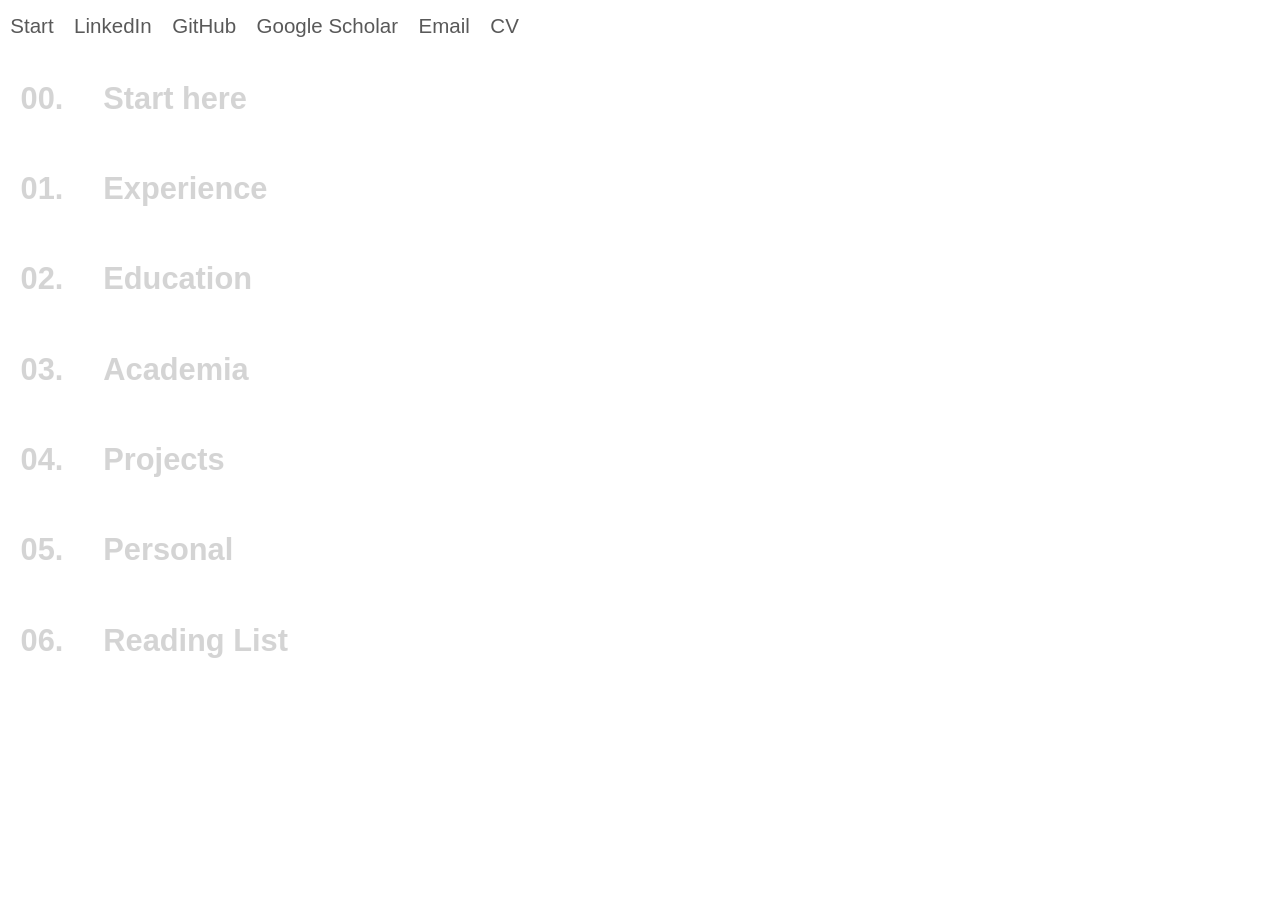
<file: index.html>
<!DOCTYPE html>
<html lang="en" class="is-signal" style="--rgb-theme: 154, 162, 0;">
<head>
    <title>Oleksandr Lytvyn</title>
    <link rel="stylesheet" href="styles/styles_v2.css">
    <meta charset="utf-8">
    <meta content="ie=edge" http-equiv="x-ua-compatible">
    <meta name="handheldfriendly" content="true">
    <meta name="viewport" content="initial-scale=1, width=device-width">
</head>

<body class="index-page">
<header class="simple__header">
  <nav>
    <ul>
      <li><a href="index.html" aria-label="Start">Start</a></li>
      <li><a href="https://www.linkedin.com/in/oleksandr-lytvyn/" aria-label="LinkedIn">LinkedIn</a></li>
      <li><a href="https://github.com/letv3" aria-label="GitHub">GitHub</a></li>
      <li><a href="https://scholar.google.com/citations?user=HiXzCqEAAAAJ&hl=en&oi=ao" aria-label="Google Scholar">Google Scholar</a></li>
      <li><a href="mailto:ol.lytvyn.v@gmail.com" aria-label="Email">Email</a></li>
      <li><a href="https://drive.google.com/file/d/1knvT3Cs17FGMiMRa4AtPcIe1e4J1JzKx/view?usp=sharing" aria-label="CV">CV</a></li>
    </ul>
  </nav>
</header>

<main>

<section class="signal" data-current="true">
  <header class="signal__header">
    <a href="pages/00.html" aria-label="Signal 00. Start here">
      <dl>
        <dt>00.</dt>
        <dd>Start here</dd>
      </dl>
    </a>
  </header>
</section>

<section class="signal">
  <header class="signal__header">
    <a href="pages/01.html" aria-label="01. Experience">
      <dl>
        <dt>01.</dt>
        <dd>Experience</dd>
      </dl>
    </a>
  </header>
</section>

<section class="signal">
  <header class="signal__header">
    <a href="pages/02.html" aria-label="02. Education">
      <dl>
        <dt>02.</dt>
        <dd>Education</dd>
      </dl>
    </a>
  </header>
</section>

<section class="signal">
  <header class="signal__header">
    <a href="pages/03.html" aria-label="03. Academia">
      <dl>
        <dt>03.</dt>
        <dd>Academia</dd>
      </dl>
    </a>
  </header>
</section>

<section class="signal">
  <header class="signal__header">
    <a href="pages/04.html" aria-label="04. Projects">
      <dl>
        <dt>04.</dt>
        <dd>Projects</dd>
      </dl>
    </a>
  </header>
</section>

<section class="signal">
  <header class="signal__header">
    <a href="pages/05.html" aria-label="05. Personal">
      <dl>
        <dt>05.</dt>
        <dd>Personal</dd>
      </dl>
    </a>
  </header>
</section>

<section class="signal">
    <header class="signal__header">
      <a href="pages/06.html" aria-label="06. Reading List">
        <dl>
          <dt>06.</dt>
          <dd>Reading List</dd>
        </dl>
      </a>
    </header>
</section>

</main>
</body>
</html>
</file>
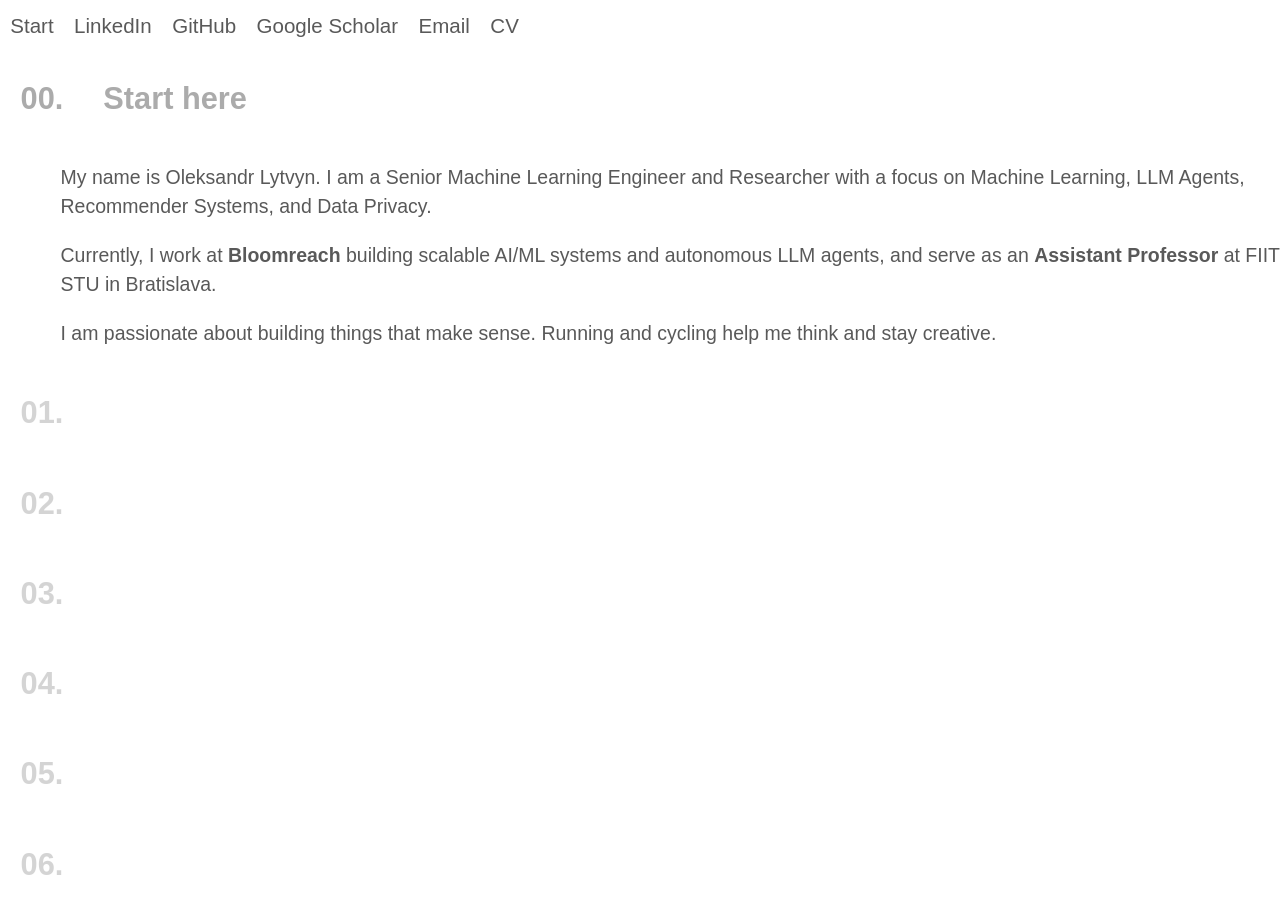
<file: pages/00.html>
<!DOCTYPE html>
<html lang="en" class="is-signal" style="--rgb-theme: 154, 162, 0;">
<head>
    <title>Oleksandr Lytvyn</title>
    <link rel="stylesheet" href="../styles/styles_v2.css">
    <meta charset="utf-8">
    <meta content="ie=edge" http-equiv="x-ua-compatible">
    <meta name="handheldfriendly" content="true">
    <meta name="viewport" content="initial-scale=1, width=device-width">
</head>

<body class="page-00">
<header class="simple__header">
    <nav>
      <ul>
        <li><a href="../index.html" aria-label="Start">Start</a></li>
        <li><a href="https://www.linkedin.com/in/oleksandr-lytvyn/" aria-label="LinkedIn">LinkedIn</a></li>
        <li><a href="https://github.com/letv3" aria-label="GitHub">GitHub</a></li>
        <li><a href="https://scholar.google.com/citations?user=HiXzCqEAAAAJ&hl=en&oi=ao" aria-label="Google Scholar">Google Scholar</a></li>
        <li><a href="mailto:ol.lytvyn.v@gmail.com" aria-label="Email">Email</a></li>
        <li><a href="https://drive.google.com/file/d/1knvT3Cs17FGMiMRa4AtPcIe1e4J1JzKx/view?usp=sharing" aria-label="CV">CV</a></li>
      </ul>
    </nav>
  </header>

<main>

<section class="signal" data-current="true">
  <header class="signal__header">
    <a href="00.html" aria-label="Signal 00. Start here">
      <dl>
        <dt>00.</dt>
        <dd>Start here</dd>
      </dl>
    </a>
  </header>
  <div class="signal__content">
    <p>
      My name is Oleksandr Lytvyn. I am a Senior Machine Learning Engineer and Researcher with a focus on Machine Learning, LLM Agents, Recommender Systems, and Data Privacy.
    </p>
    <p>
      Currently, I work at <strong>Bloomreach</strong> building scalable AI/ML systems and autonomous LLM agents, and serve as an <strong>Assistant Professor</strong> at FIIT STU in Bratislava.
    </p>
    <p>
      I am passionate about building things that make sense. Running and cycling help me think and stay creative.
    </p>
  </div>
</section>

<section class="signal">
  <header class="signal__header">
    <a href="01.html" aria-label="01. Experience">
      <dl>
        <dt>01.</dt>
        <dd>Experience</dd>
      </dl>
    </a>
  </header>
</section>

<section class="signal">
  <header class="signal__header">
    <a href="02.html" aria-label="02. Education">
      <dl>
        <dt>02.</dt>
        <dd>Education</dd>
      </dl>
    </a>
  </header>
</section>

<section class="signal">
  <header class="signal__header">
    <a href="03.html" aria-label="03. Academia">
      <dl>
        <dt>03.</dt>
        <dd>Academia</dd>
      </dl>
    </a>
  </header>
</section>

<section class="signal">
  <header class="signal__header">
    <a href="04.html" aria-label="04. Projects">
      <dl>
        <dt>04.</dt>
        <dd>Projects</dd>
      </dl>
    </a>
  </header>
</section>

<section class="signal">
  <header class="signal__header">
    <a href="05.html" aria-label="05. Personal">
      <dl>
        <dt>05.</dt>
        <dd>Personal</dd>
      </dl>
    </a>
  </header>
</section>

<section class="signal">
    <header class="signal__header">
      <a href="06.html" aria-label="06. Reading List">
        <dl>
          <dt>06.</dt>
          <dd>Reading List</dd>
        </dl>
      </a>
    </header>
</section>

</main>
</body>
</html>
</file>
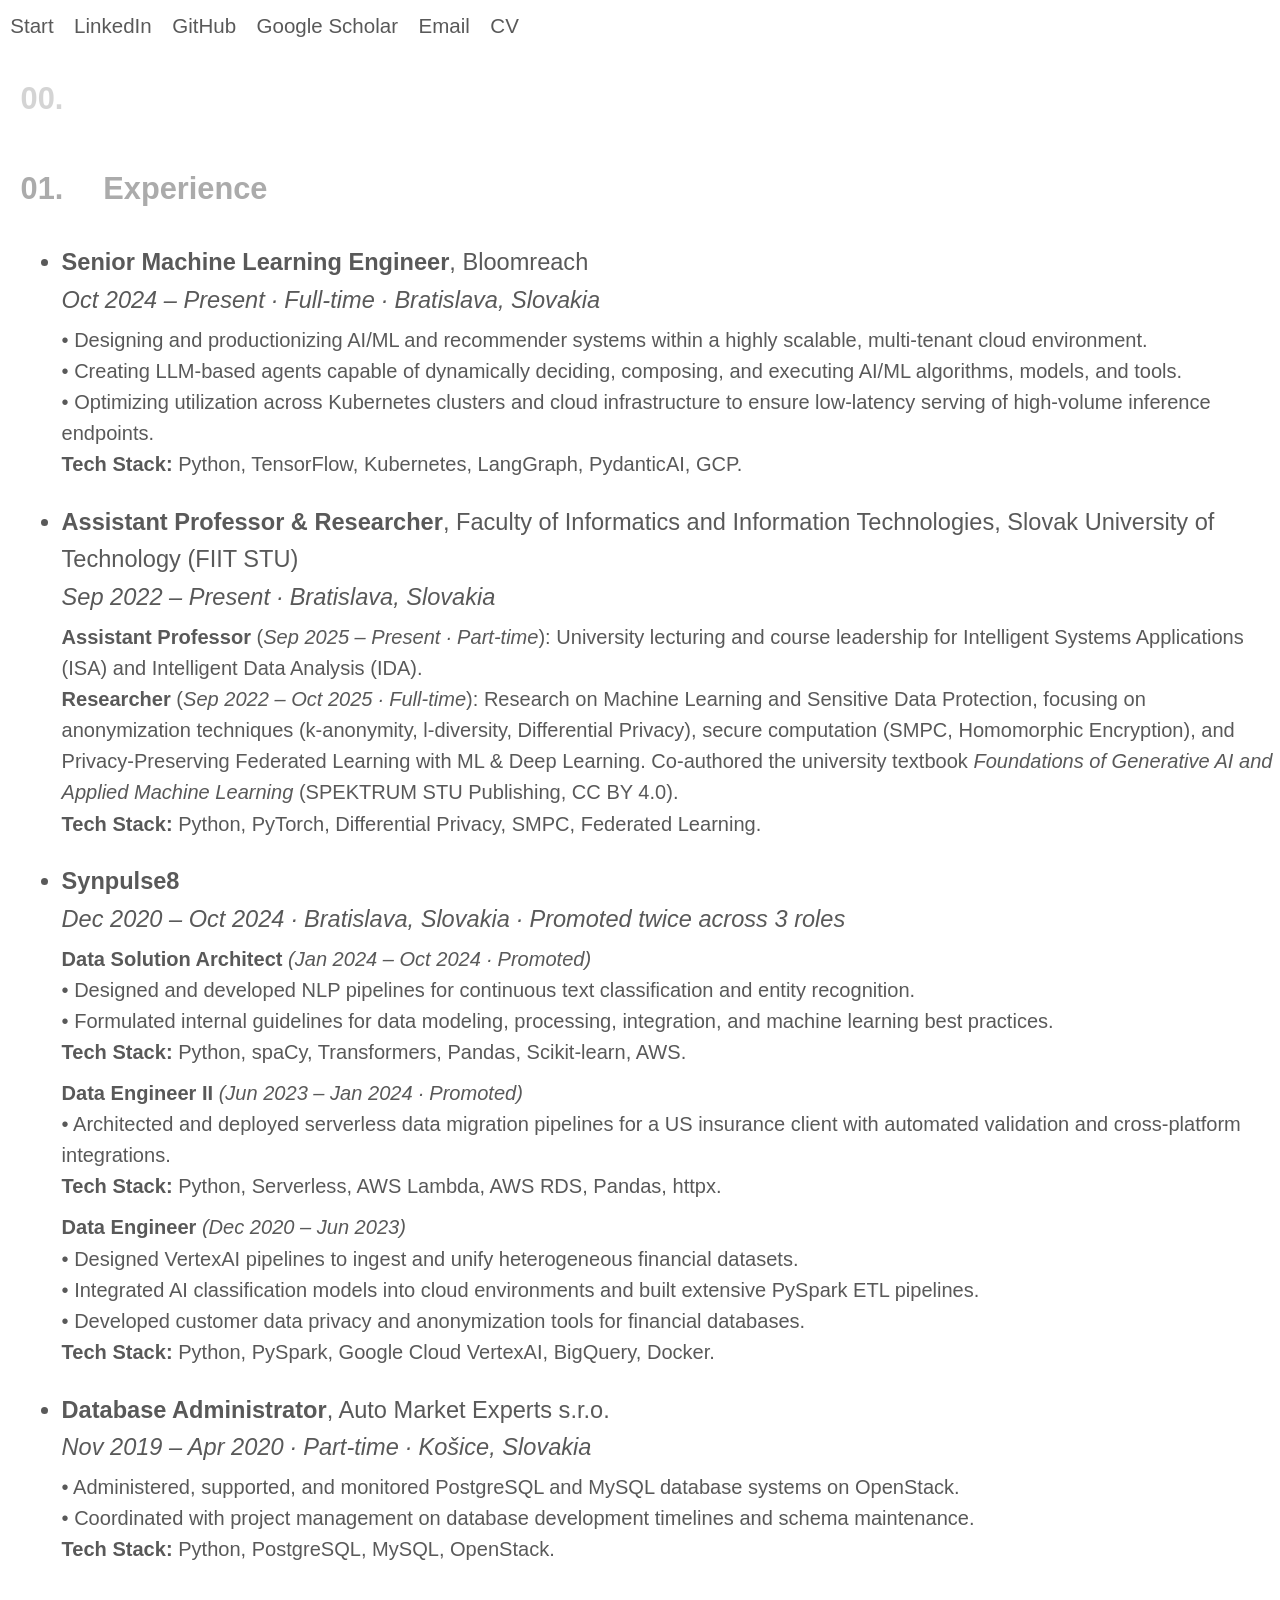
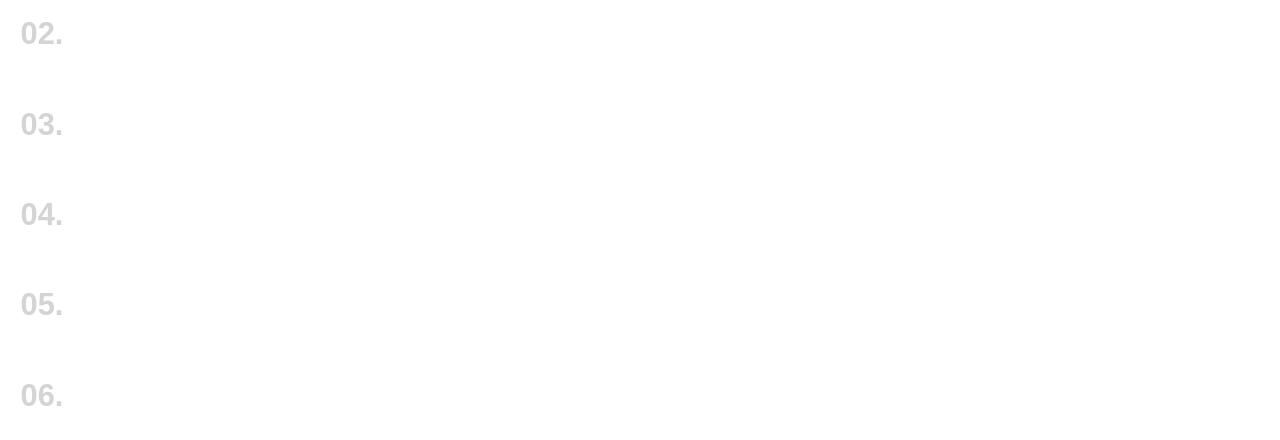
<file: pages/01.html>
<!DOCTYPE html>
<html lang="en" class="is-signal" style="--rgb-theme: 154, 162, 0;">
<head>
    <title>Oleksandr Lytvyn</title>
    <link rel="stylesheet" href="../styles/styles_v2.css">
    <meta charset="utf-8">
    <meta content="ie=edge" http-equiv="x-ua-compatible">
    <meta name="handheldfriendly" content="true">
    <meta name="viewport" content="initial-scale=1, width=device-width">
</head>

<body class="page-01">
<header class="simple__header">
    <nav>
      <ul>
        <li><a href="../index.html" aria-label="Start">Start</a></li>
        <li><a href="https://www.linkedin.com/in/oleksandr-lytvyn/" aria-label="LinkedIn">LinkedIn</a></li>
        <li><a href="https://github.com/letv3" aria-label="GitHub">GitHub</a></li>
        <li><a href="https://scholar.google.com/citations?user=HiXzCqEAAAAJ&hl=en&oi=ao" aria-label="Google Scholar">Google Scholar</a></li>
        <li><a href="mailto:ol.lytvyn.v@gmail.com" aria-label="Email">Email</a></li>
        <li><a href="https://drive.google.com/file/d/1knvT3Cs17FGMiMRa4AtPcIe1e4J1JzKx/view?usp=sharing" aria-label="CV">CV</a></li>
      </ul>
    </nav>
  </header>

<main>

<section class="signal">
  <header class="signal__header">
    <a href="00.html" aria-label="Signal 00. Start here">
      <dl>
        <dt>00.</dt>
        <dd>Start here</dd>
      </dl>
    </a>
  </header>
</section>

<section class="signal" data-current="true">
  <header class="signal__header">
    <a href="01.html" aria-label="01. Experience">
      <dl>
        <dt>01.</dt>
        <dd>Experience</dd>
      </dl>
    </a>
  </header>
  <div class="signal__content">
    <ul>
      <li>
        <strong>Senior Machine Learning Engineer</strong>, Bloomreach
        <br><em>Oct 2024 – Present · Full-time · Bratislava, Slovakia</em>
        <p>
          • Designing and productionizing AI/ML and recommender systems within a highly scalable, multi-tenant cloud environment.<br>
          • Creating LLM-based agents capable of dynamically deciding, composing, and executing AI/ML algorithms, models, and tools.<br>
          • Optimizing utilization across Kubernetes clusters and cloud infrastructure to ensure low-latency serving of high-volume inference endpoints.<br>
          <strong>Tech Stack:</strong> Python, TensorFlow, Kubernetes, LangGraph, PydanticAI, GCP.
        </p>
      </li>

      <li>
        <strong>Assistant Professor & Researcher</strong>, Faculty of Informatics and Information Technologies, Slovak University of Technology (FIIT STU)
        <br><em>Sep 2022 – Present · Bratislava, Slovakia</em>
        <p>
          <strong>Assistant Professor</strong> (<em>Sep 2025 – Present · Part-time</em>): University lecturing and course leadership for Intelligent Systems Applications (ISA) and Intelligent Data Analysis (IDA).<br>
          <strong>Researcher</strong> (<em>Sep 2022 – Oct 2025 · Full-time</em>): Research on Machine Learning and Sensitive Data Protection, focusing on anonymization techniques (k-anonymity, l-diversity, Differential Privacy), secure computation (SMPC, Homomorphic Encryption), and Privacy-Preserving Federated Learning with ML & Deep Learning. Co-authored the university textbook <em>Foundations of Generative AI and Applied Machine Learning</em> (SPEKTRUM STU Publishing, CC BY 4.0).<br>
          <strong>Tech Stack:</strong> Python, PyTorch, Differential Privacy, SMPC, Federated Learning.
        </p>
      </li>

      <li>
        <strong>Synpulse8</strong>
        <br><em>Dec 2020 – Oct 2024 · Bratislava, Slovakia · Promoted twice across 3 roles</em>
        <p>
          <strong>Data Solution Architect</strong> <em>(Jan 2024 – Oct 2024 · Promoted)</em><br>
          • Designed and developed NLP pipelines for continuous text classification and entity recognition.<br>
          • Formulated internal guidelines for data modeling, processing, integration, and machine learning best practices.<br>
          <strong>Tech Stack:</strong> Python, spaCy, Transformers, Pandas, Scikit-learn, AWS.
        </p>
        <p>
          <strong>Data Engineer II</strong> <em>(Jun 2023 – Jan 2024 · Promoted)</em><br>
          • Architected and deployed serverless data migration pipelines for a US insurance client with automated validation and cross-platform integrations.<br>
          <strong>Tech Stack:</strong> Python, Serverless, AWS Lambda, AWS RDS, Pandas, httpx.
        </p>
        <p>
          <strong>Data Engineer</strong> <em>(Dec 2020 – Jun 2023)</em><br>
          • Designed VertexAI pipelines to ingest and unify heterogeneous financial datasets.<br>
          • Integrated AI classification models into cloud environments and built extensive PySpark ETL pipelines.<br>
          • Developed customer data privacy and anonymization tools for financial databases.<br>
          <strong>Tech Stack:</strong> Python, PySpark, Google Cloud VertexAI, BigQuery, Docker.
        </p>
      </li>

      <li>
        <strong>Database Administrator</strong>, Auto Market Experts s.r.o.
        <br><em>Nov 2019 – Apr 2020 · Part-time · Košice, Slovakia</em>
        <p>
          • Administered, supported, and monitored PostgreSQL and MySQL database systems on OpenStack.<br>
          • Coordinated with project management on database development timelines and schema maintenance.<br>
          <strong>Tech Stack:</strong> Python, PostgreSQL, MySQL, OpenStack.
        </p>
      </li>
    </ul>
  </div>
</section>

<section class="signal">
  <header class="signal__header">
    <a href="02.html" aria-label="02. Education">
      <dl>
        <dt>02.</dt>
        <dd>Education</dd>
      </dl>
    </a>
  </header>
</section>

<section class="signal">
  <header class="signal__header">
    <a href="03.html" aria-label="03. Academia">
      <dl>
        <dt>03.</dt>
        <dd>Academia</dd>
      </dl>
    </a>
  </header>
</section>

<section class="signal">
  <header class="signal__header">
    <a href="04.html" aria-label="04. Projects">
      <dl>
        <dt>04.</dt>
        <dd>Projects</dd>
      </dl>
    </a>
  </header>
</section>

<section class="signal">
  <header class="signal__header">
    <a href="05.html" aria-label="05. Personal">
      <dl>
        <dt>05.</dt>
        <dd>Personal</dd>
      </dl>
    </a>
  </header>
</section>

<section class="signal">
    <header class="signal__header">
      <a href="06.html" aria-label="06. Reading List">
        <dl>
          <dt>06.</dt>
          <dd>Reading List</dd>
        </dl>
      </a>
    </header>
</section>

</main>
</body>
</html>
</file>
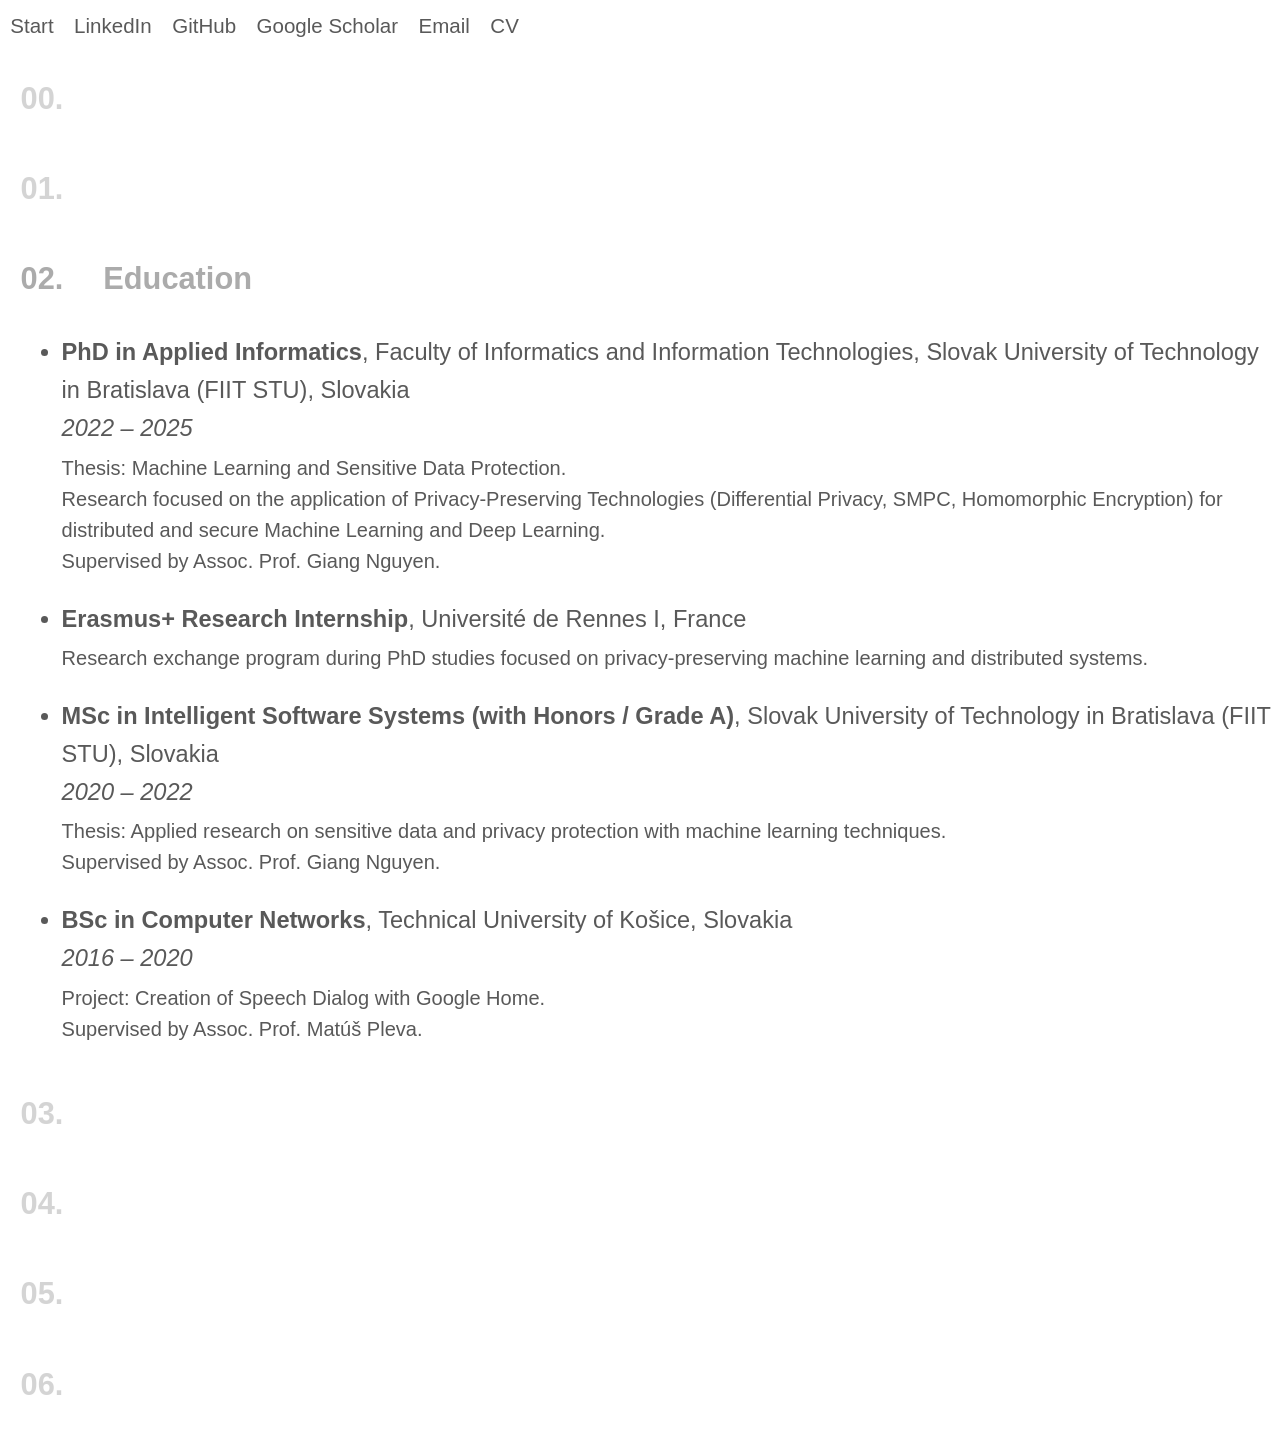
<file: pages/02.html>
<!DOCTYPE html>
<html lang="en" class="is-signal" style="--rgb-theme: 154, 162, 0;">
<head>
    <title>Oleksandr Lytvyn</title>
    <link rel="stylesheet" href="../styles/styles_v2.css">
    <meta charset="utf-8">
    <meta content="ie=edge" http-equiv="x-ua-compatible">
    <meta name="handheldfriendly" content="true">
    <meta name="viewport" content="initial-scale=1, width=device-width">
</head>

<body class="page-02">
<header class="simple__header">
    <nav>
      <ul>
        <li><a href="../index.html" aria-label="Start">Start</a></li>
        <li><a href="https://www.linkedin.com/in/oleksandr-lytvyn/" aria-label="LinkedIn">LinkedIn</a></li>
        <li><a href="https://github.com/letv3" aria-label="GitHub">GitHub</a></li>
        <li><a href="https://scholar.google.com/citations?user=HiXzCqEAAAAJ&hl=en&oi=ao" aria-label="Google Scholar">Google Scholar</a></li>
        <li><a href="mailto:ol.lytvyn.v@gmail.com" aria-label="Email">Email</a></li>
        <li><a href="https://drive.google.com/file/d/1knvT3Cs17FGMiMRa4AtPcIe1e4J1JzKx/view?usp=sharing" aria-label="CV">CV</a></li>
      </ul>
    </nav>
</header>

<main>

<section class="signal">
  <header class="signal__header">
    <a href="00.html" aria-label="Signal 00. Start here">
      <dl>
        <dt>00.</dt>
        <dd>Start here</dd>
      </dl>
    </a>
  </header>
</section>

<section class="signal">
  <header class="signal__header">
    <a href="01.html" aria-label="01. Experience">
      <dl>
        <dt>01.</dt>
        <dd>Experience</dd>
      </dl>
    </a>
  </header>
</section>

<section class="signal" data-current="true">
  <header class="signal__header">
    <a href="02.html" aria-label="02. Education">
      <dl>
        <dt>02.</dt>
        <dd>Education</dd>
      </dl>
    </a>
  </header>
  <div class="signal__content">
    <ul>
      <li>
        <strong>PhD in Applied Informatics</strong>, Faculty of Informatics and Information Technologies, Slovak University of Technology in Bratislava (FIIT STU), Slovakia
        <br><em>2022 – 2025</em>
        <p>
          Thesis: Machine Learning and Sensitive Data Protection.<br>
          Research focused on the application of Privacy-Preserving Technologies (Differential Privacy, SMPC, Homomorphic Encryption) for distributed and secure Machine Learning and Deep Learning.<br>
          Supervised by <a href="https://giangzuzana.github.io/index.html">Assoc. Prof. Giang Nguyen</a>.
        </p>
      </li>
      <li>
        <strong>Erasmus+ Research Internship</strong>, Université de Rennes I, France
        <p>
          Research exchange program during PhD studies focused on privacy-preserving machine learning and distributed systems.
        </p>
      </li>
      <li>
        <strong>MSc in Intelligent Software Systems (with Honors / Grade A)</strong>, Slovak University of Technology in Bratislava (FIIT STU), Slovakia
        <br><em>2020 – 2022</em>
        <p>
          Thesis: Applied research on sensitive data and privacy protection with machine learning techniques.<br>
          Supervised by <a href="https://giangzuzana.github.io/index.html">Assoc. Prof. Giang Nguyen</a>.
        </p>
      </li>
      <li>
        <strong>BSc in Computer Networks</strong>, Technical University of Košice, Slovakia
        <br><em>2016 – 2020</em>
        <p>
          Project: Creation of Speech Dialog with Google Home.<br>
          Supervised by <a href="https://kemt.fei.tuke.sk/personal_kemt/pleva/">Assoc. Prof. Matúš Pleva</a>.
        </p>
      </li>
    </ul>
  </div>
</section>

<section class="signal">
  <header class="signal__header">
    <a href="03.html" aria-label="03. Academia">
      <dl>
        <dt>03.</dt>
        <dd>Academia</dd>
      </dl>
    </a>
  </header>
</section>

<section class="signal">
  <header class="signal__header">
    <a href="04.html" aria-label="04. Projects">
      <dl>
        <dt>04.</dt>
        <dd>Projects</dd>
      </dl>
    </a>
  </header>
</section>

<section class="signal">
  <header class="signal__header">
    <a href="05.html" aria-label="05. Personal">
      <dl>
        <dt>05.</dt>
        <dd>Personal</dd>
      </dl>
    </a>
  </header>
</section>

<section class="signal">
    <header class="signal__header">
      <a href="06.html" aria-label="06. Reading List">
        <dl>
          <dt>06.</dt>
          <dd>Reading List</dd>
        </dl>
      </a>
    </header>
</section>

</main>
</body>
</html>
</file>
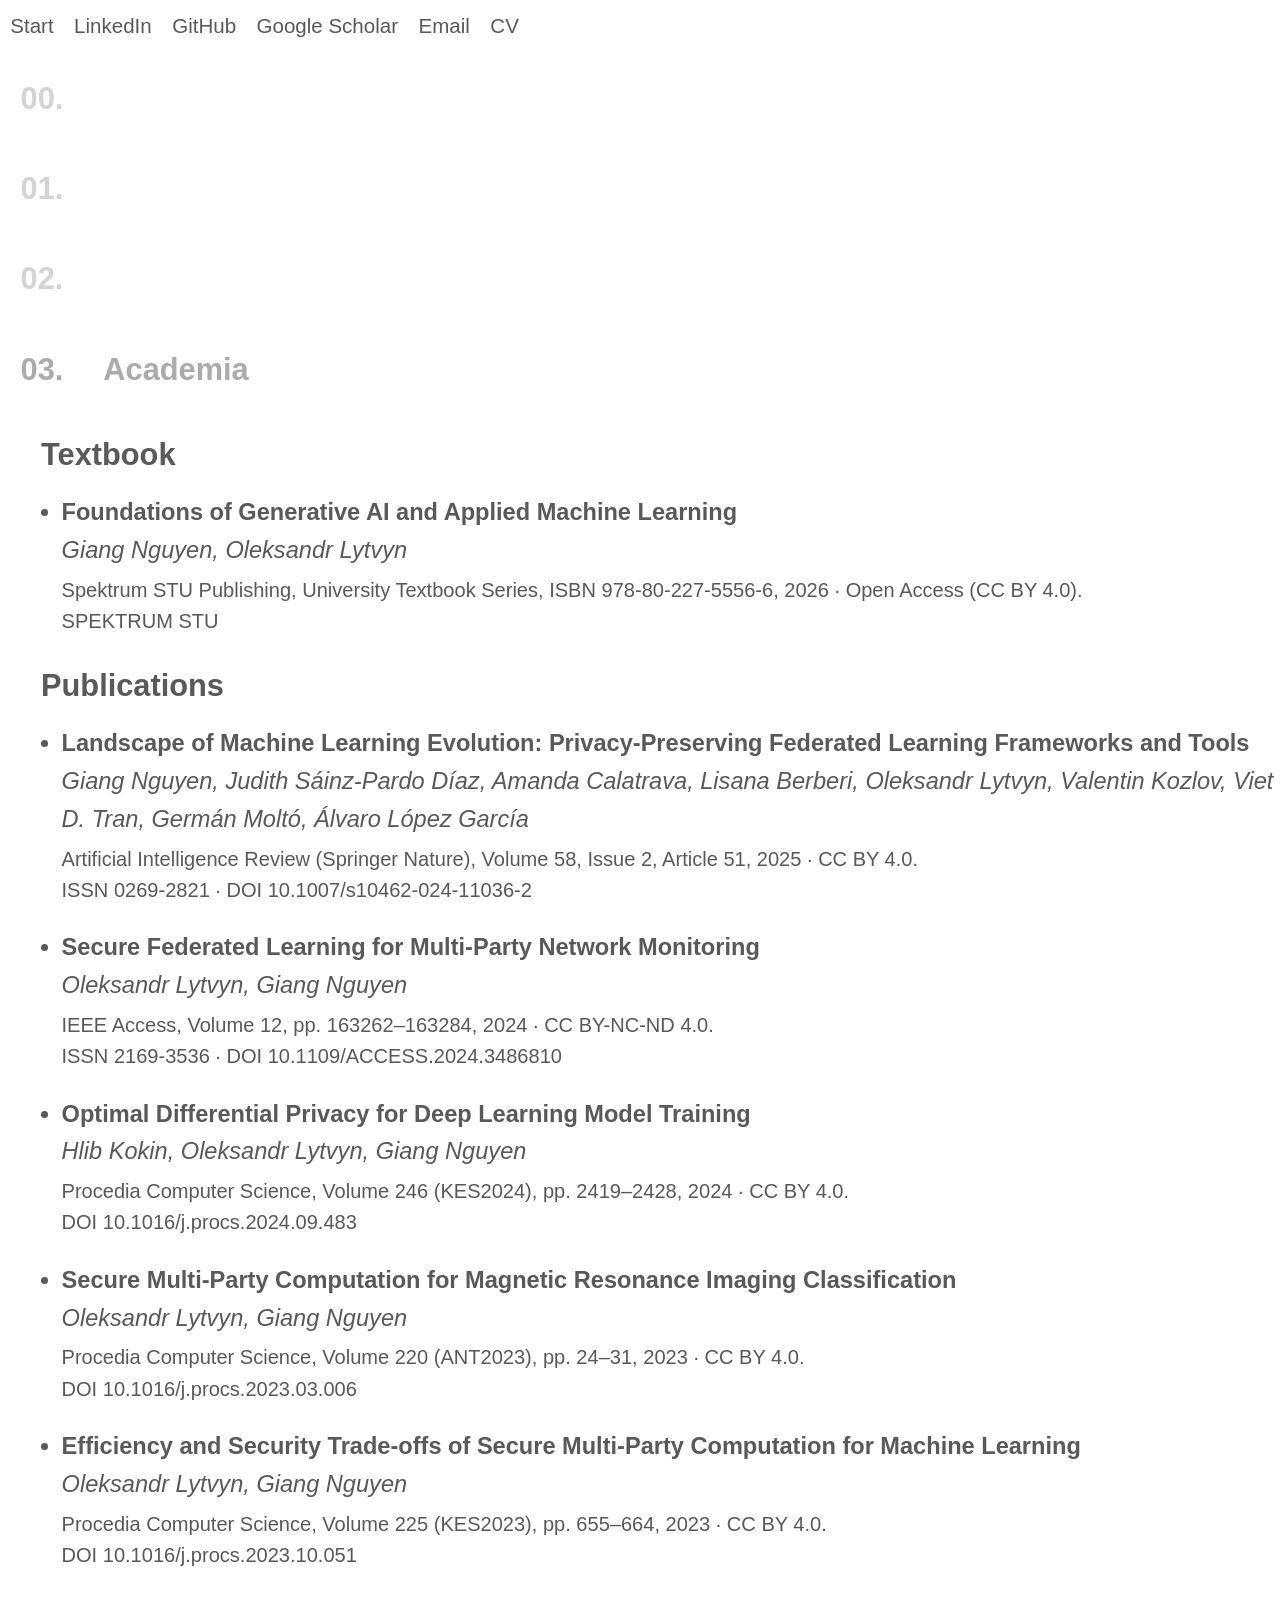
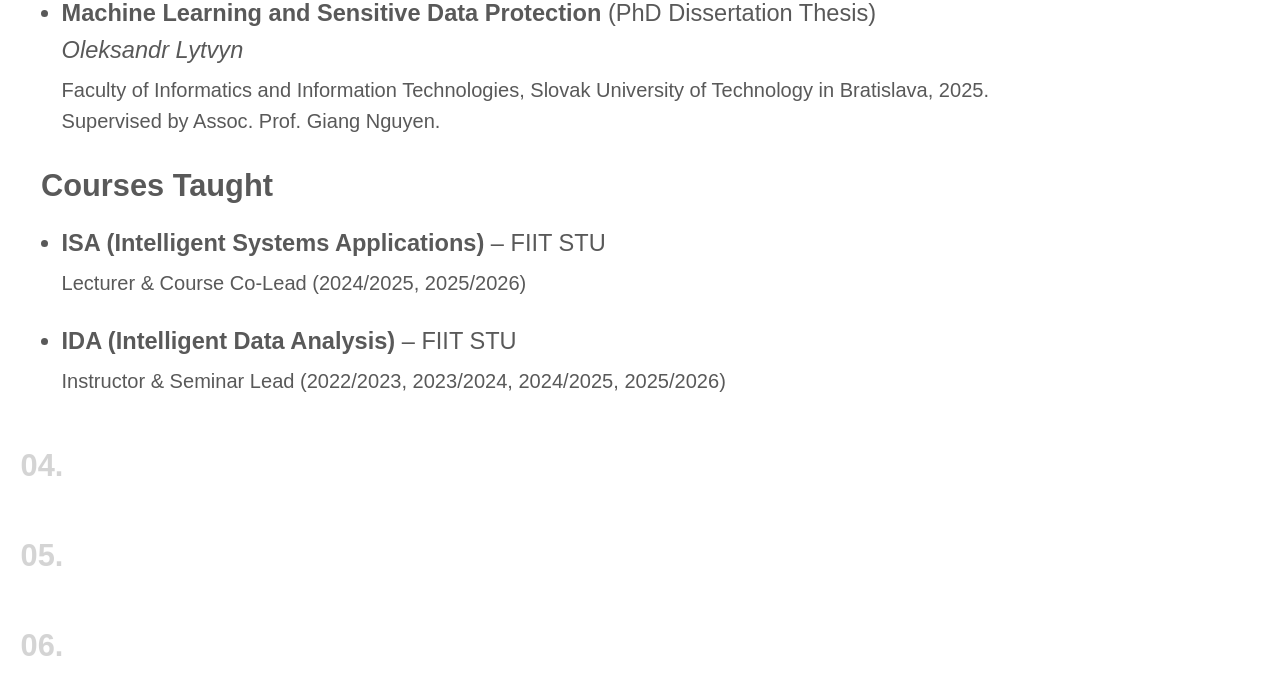
<file: pages/03.html>
<!DOCTYPE html>
<html lang="en" class="is-signal" style="--rgb-theme: 154, 162, 0;">
<head>
    <title>Oleksandr Lytvyn</title>
    <link rel="stylesheet" href="../styles/styles_v2.css">
    <meta charset="utf-8">
    <meta content="ie=edge" http-equiv="x-ua-compatible">
    <meta name="handheldfriendly" content="true">
    <meta name="viewport" content="initial-scale=1, width=device-width">
</head>

<body class="page-03">
<header class="simple__header">
    <nav>
      <ul>
        <li><a href="../index.html" aria-label="Start">Start</a></li>
        <li><a href="https://www.linkedin.com/in/oleksandr-lytvyn/" aria-label="LinkedIn">LinkedIn</a></li>
        <li><a href="https://github.com/letv3" aria-label="GitHub">GitHub</a></li>
        <li><a href="https://scholar.google.com/citations?user=HiXzCqEAAAAJ&hl=en&oi=ao" aria-label="Google Scholar">Google Scholar</a></li>
        <li><a href="mailto:ol.lytvyn.v@gmail.com" aria-label="Email">Email</a></li>
        <li><a href="https://drive.google.com/file/d/1knvT3Cs17FGMiMRa4AtPcIe1e4J1JzKx/view?usp=sharing" aria-label="CV">CV</a></li>
      </ul>
    </nav>
</header>

<main>

<section class="signal">
  <header class="signal__header">
    <a href="00.html" aria-label="Signal 00. Start here">
      <dl>
        <dt>00.</dt>
        <dd>Start here</dd>
      </dl>
    </a>
  </header>
</section>

<section class="signal">
  <header class="signal__header">
    <a href="01.html" aria-label="01. Experience">
      <dl>
        <dt>01.</dt>
        <dd>Experience</dd>
      </dl>
    </a>
  </header>
</section>

<section class="signal">
  <header class="signal__header">
    <a href="02.html" aria-label="02. Education">
      <dl>
        <dt>02.</dt>
        <dd>Education</dd>
      </dl>
    </a>
  </header>
</section>

<section class="signal" data-current="true">
  <header class="signal__header">
    <a href="03.html" aria-label="03. Academia">
      <dl>
        <dt>03.</dt>
        <dd>Academia</dd>
      </dl>
    </a>
  </header>
  <div class="signal__content">
    <h2>Textbook</h2>
    <ul>
      <li>
        <strong>Foundations of Generative AI and Applied Machine Learning</strong>
        <br><em>Giang Nguyen, Oleksandr Lytvyn</em>
        <p>
          Spektrum STU Publishing, University Textbook Series, ISBN 978-80-227-5556-6, 2026 · Open Access (CC BY 4.0).<br>
          <a href="https://www.stuba.sk">SPEKTRUM STU</a>
        </p>
      </li>
    </ul>

    <h2>Publications</h2>
    <ul>
      <li>
        <strong>Landscape of Machine Learning Evolution: Privacy-Preserving Federated Learning Frameworks and Tools</strong>
        <br><em>Giang Nguyen, Judith Sáinz-Pardo Díaz, Amanda Calatrava, Lisana Berberi, Oleksandr Lytvyn, Valentin Kozlov, Viet D. Tran, Germán Moltó, Álvaro López García</em>
        <p>
          Artificial Intelligence Review (Springer Nature), Volume 58, Issue 2, Article 51, 2025 · CC BY 4.0.<br>
          ISSN 0269-2821 · <a href="https://doi.org/10.1007/s10462-024-11036-2">DOI 10.1007/s10462-024-11036-2</a>
        </p>
      </li>
      <li>
        <strong>Secure Federated Learning for Multi-Party Network Monitoring</strong>
        <br><em>Oleksandr Lytvyn, Giang Nguyen</em>
        <p>
          IEEE Access, Volume 12, pp. 163262–163284, 2024 · CC BY-NC-ND 4.0.<br>
          ISSN 2169-3536 · <a href="https://doi.org/10.1109/ACCESS.2024.3486810">DOI 10.1109/ACCESS.2024.3486810</a>
        </p>
      </li>
      <li>
        <strong>Optimal Differential Privacy for Deep Learning Model Training</strong>
        <br><em>Hlib Kokin, Oleksandr Lytvyn, Giang Nguyen</em>
        <p>
          Procedia Computer Science, Volume 246 (KES2024), pp. 2419–2428, 2024 · CC BY 4.0.<br>
          <a href="https://doi.org/10.1016/j.procs.2024.09.483">DOI 10.1016/j.procs.2024.09.483</a>
        </p>
      </li>
      <li>
        <strong>Secure Multi-Party Computation for Magnetic Resonance Imaging Classification</strong>
        <br><em>Oleksandr Lytvyn, Giang Nguyen</em>
        <p>
          Procedia Computer Science, Volume 220 (ANT2023), pp. 24–31, 2023 · CC BY 4.0.<br>
          <a href="https://doi.org/10.1016/j.procs.2023.03.006">DOI 10.1016/j.procs.2023.03.006</a>
        </p>
      </li>
      <li>
        <strong>Efficiency and Security Trade-offs of Secure Multi-Party Computation for Machine Learning</strong>
        <br><em>Oleksandr Lytvyn, Giang Nguyen</em>
        <p>
          Procedia Computer Science, Volume 225 (KES2023), pp. 655–664, 2023 · CC BY 4.0.<br>
          <a href="https://doi.org/10.1016/j.procs.2023.10.051">DOI 10.1016/j.procs.2023.10.051</a>
        </p>
      </li>
      <li>
        <strong>Machine Learning and Sensitive Data Protection</strong> (PhD Dissertation Thesis)
        <br><em>Oleksandr Lytvyn</em>
        <p>
          Faculty of Informatics and Information Technologies, Slovak University of Technology in Bratislava, 2025.<br>
          Supervised by Assoc. Prof. Giang Nguyen.
        </p>
      </li>
    </ul>

    <h2>Courses Taught</h2>
    <ul>
      <li>
        <strong><a href="https://github.com/FIIT-ISA/ISA-course">ISA (Intelligent Systems Applications)</a></strong> – FIIT STU
        <p>Lecturer & Course Co-Lead (2024/2025, 2025/2026)</p>
      </li>
      <li>
        <strong><a href="https://github.com/FIIT-IAU/IAU-course">IDA (Intelligent Data Analysis)</a></strong> – FIIT STU
        <p>Instructor & Seminar Lead (2022/2023, 2023/2024, 2024/2025, 2025/2026)</p>
      </li>
    </ul>
  </div>
</section>

<section class="signal">
  <header class="signal__header">
    <a href="04.html" aria-label="04. Projects">
      <dl>
        <dt>04.</dt>
        <dd>Projects</dd>
      </dl>
    </a>
  </header>
</section>

<section class="signal">
  <header class="signal__header">
    <a href="05.html" aria-label="05. Personal">
      <dl>
        <dt>05.</dt>
        <dd>Personal</dd>
      </dl>
    </a>
  </header>
</section>

<section class="signal">
    <header class="signal__header">
      <a href="06.html" aria-label="06. Reading List">
        <dl>
          <dt>06.</dt>
          <dd>Reading List</dd>
        </dl>
      </a>
    </header>
</section>

</main>
</body>
</html>
</file>
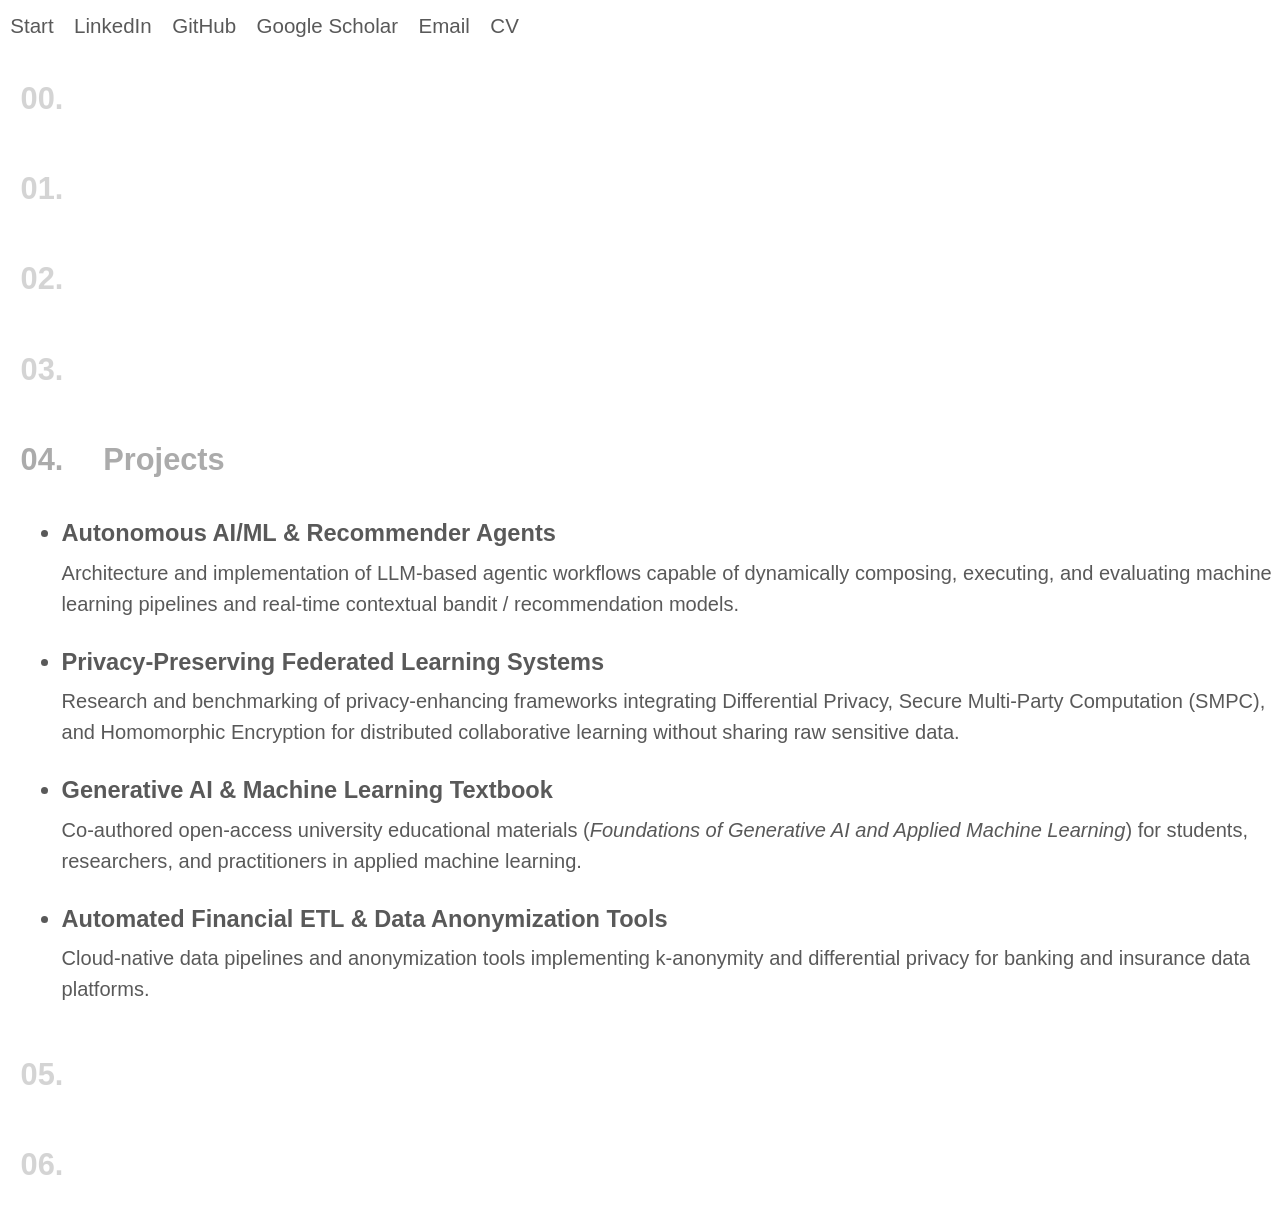
<file: pages/04.html>
<!DOCTYPE html>
<html lang="en" class="is-signal" style="--rgb-theme: 154, 162, 0;">
<head>
    <title>Oleksandr Lytvyn</title>
    <link rel="stylesheet" href="../styles/styles_v2.css">
    <meta charset="utf-8">
    <meta content="ie=edge" http-equiv="x-ua-compatible">
    <meta name="handheldfriendly" content="true">
    <meta name="viewport" content="initial-scale=1, width=device-width">
</head>

<body class="page-04">
<header class="simple__header">
    <nav>
      <ul>
        <li><a href="../index.html" aria-label="Start">Start</a></li>
        <li><a href="https://www.linkedin.com/in/oleksandr-lytvyn/" aria-label="LinkedIn">LinkedIn</a></li>
        <li><a href="https://github.com/letv3" aria-label="GitHub">GitHub</a></li>
        <li><a href="https://scholar.google.com/citations?user=HiXzCqEAAAAJ&hl=en&oi=ao" aria-label="Google Scholar">Google Scholar</a></li>
        <li><a href="mailto:ol.lytvyn.v@gmail.com" aria-label="Email">Email</a></li>
        <li><a href="https://drive.google.com/file/d/1knvT3Cs17FGMiMRa4AtPcIe1e4J1JzKx/view?usp=sharing" aria-label="CV">CV</a></li>
      </ul>
    </nav>
</header>

<main>

<section class="signal">
  <header class="signal__header">
    <a href="00.html" aria-label="Signal 00. Start here">
      <dl>
        <dt>00.</dt>
        <dd>Start here</dd>
      </dl>
    </a>
  </header>
</section>

<section class="signal">
  <header class="signal__header">
    <a href="01.html" aria-label="01. Experience">
      <dl>
        <dt>01.</dt>
        <dd>Experience</dd>
      </dl>
    </a>
  </header>
</section>

<section class="signal">
  <header class="signal__header">
    <a href="02.html" aria-label="02. Education">
      <dl>
        <dt>02.</dt>
        <dd>Education</dd>
      </dl>
    </a>
  </header>
</section>

<section class="signal">
  <header class="signal__header">
    <a href="03.html" aria-label="03. Academia">
      <dl>
        <dt>03.</dt>
        <dd>Academia</dd>
      </dl>
    </a>
  </header>
</section>

<section class="signal" data-current="true">
  <header class="signal__header">
    <a href="04.html" aria-label="04. Projects">
      <dl>
        <dt>04.</dt>
        <dd>Projects</dd>
      </dl>
    </a>
  </header>
  <div class="signal__content">
    <ul>
      <li>
        <strong>Autonomous AI/ML & Recommender Agents</strong>
        <p>
          Architecture and implementation of LLM-based agentic workflows capable of dynamically composing, executing, and evaluating machine learning pipelines and real-time contextual bandit / recommendation models.
        </p>
      </li>
      <li>
        <strong>Privacy-Preserving Federated Learning Systems</strong>
        <p>
          Research and benchmarking of privacy-enhancing frameworks integrating Differential Privacy, Secure Multi-Party Computation (SMPC), and Homomorphic Encryption for distributed collaborative learning without sharing raw sensitive data.
        </p>
      </li>
      <li>
        <strong>Generative AI & Machine Learning Textbook</strong>
        <p>
          Co-authored open-access university educational materials (<em>Foundations of Generative AI and Applied Machine Learning</em>) for students, researchers, and practitioners in applied machine learning.
        </p>
      </li>
      <li>
        <strong>Automated Financial ETL & Data Anonymization Tools</strong>
        <p>
          Cloud-native data pipelines and anonymization tools implementing k-anonymity and differential privacy for banking and insurance data platforms.
        </p>
      </li>
    </ul>
  </div>
</section>

<section class="signal">
  <header class="signal__header">
    <a href="05.html" aria-label="05. Personal">
      <dl>
        <dt>05.</dt>
        <dd>Personal</dd>
      </dl>
    </a>
  </header>
</section>

<section class="signal">
    <header class="signal__header">
      <a href="06.html" aria-label="06. Reading List">
        <dl>
          <dt>06.</dt>
          <dd>Reading List</dd>
        </dl>
      </a>
    </header>
</section>

</main>
</body>
</html>
</file>
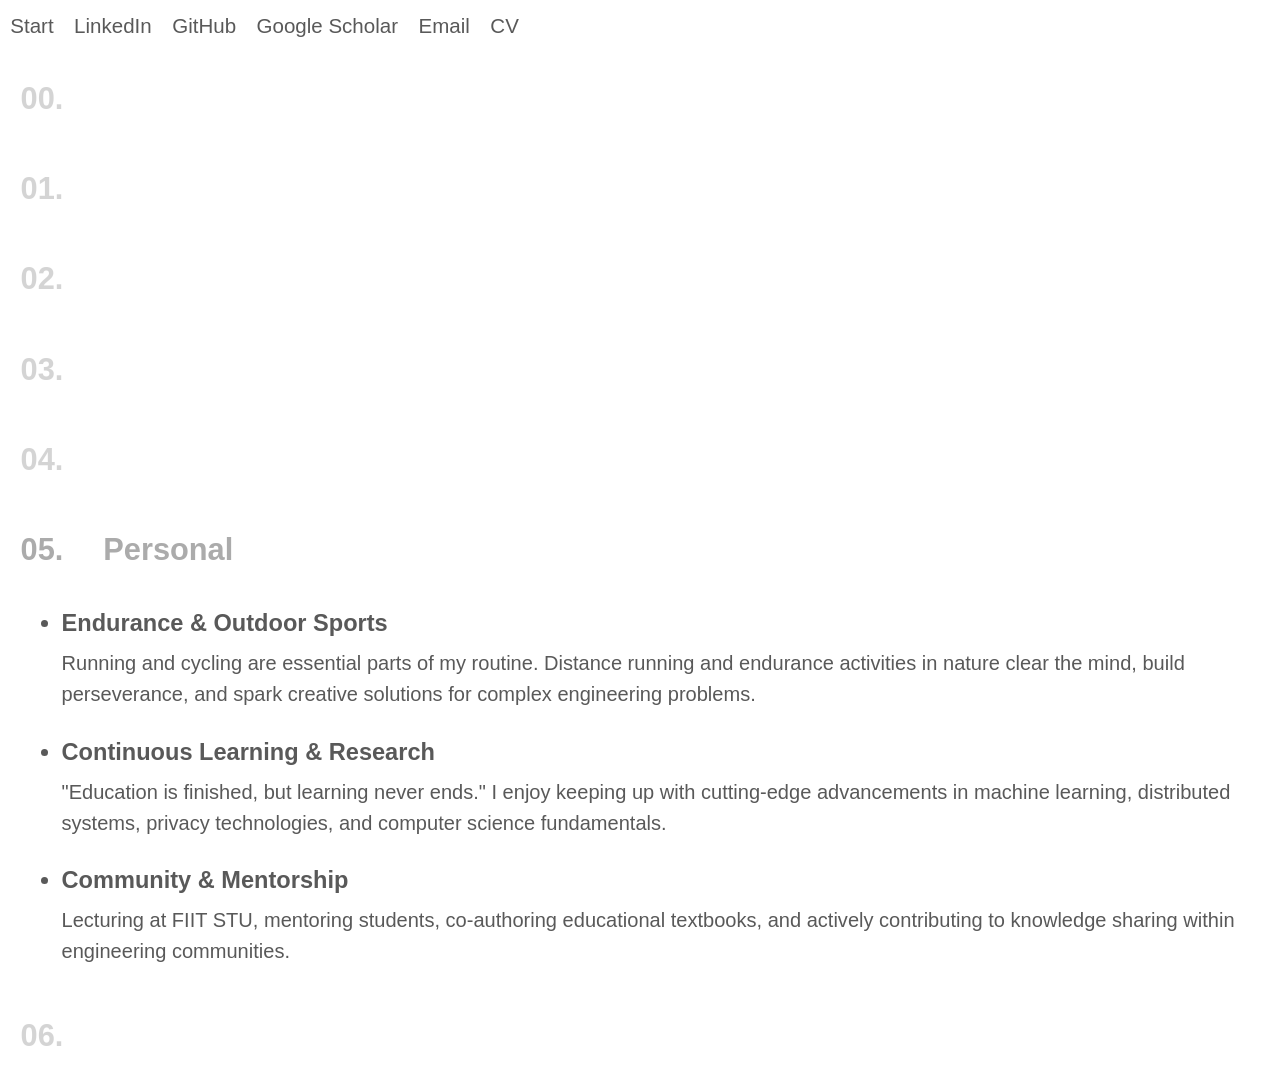
<file: pages/05.html>
<!DOCTYPE html>
<html lang="en" class="is-signal" style="--rgb-theme: 154, 162, 0;">
<head>
    <title>Oleksandr Lytvyn</title>
    <link rel="stylesheet" href="../styles/styles_v2.css">
    <meta charset="utf-8">
    <meta content="ie=edge" http-equiv="x-ua-compatible">
    <meta name="handheldfriendly" content="true">
    <meta name="viewport" content="initial-scale=1, width=device-width">
</head>

<body class="page-05">
<header class="simple__header">
    <nav>
      <ul>
        <li><a href="../index.html" aria-label="Start">Start</a></li>
        <li><a href="https://www.linkedin.com/in/oleksandr-lytvyn/" aria-label="LinkedIn">LinkedIn</a></li>
        <li><a href="https://github.com/letv3" aria-label="GitHub">GitHub</a></li>
        <li><a href="https://scholar.google.com/citations?user=HiXzCqEAAAAJ&hl=en&oi=ao" aria-label="Google Scholar">Google Scholar</a></li>
        <li><a href="mailto:ol.lytvyn.v@gmail.com" aria-label="Email">Email</a></li>
        <li><a href="https://drive.google.com/file/d/1knvT3Cs17FGMiMRa4AtPcIe1e4J1JzKx/view?usp=sharing" aria-label="CV">CV</a></li>
      </ul>
    </nav>
</header>

<main>

<section class="signal">
  <header class="signal__header">
    <a href="00.html" aria-label="Signal 00. Start here">
      <dl>
        <dt>00.</dt>
        <dd>Start here</dd>
      </dl>
    </a>
  </header>
</section>

<section class="signal">
  <header class="signal__header">
    <a href="01.html" aria-label="01. Experience">
      <dl>
        <dt>01.</dt>
        <dd>Experience</dd>
      </dl>
    </a>
  </header>
</section>

<section class="signal">
  <header class="signal__header">
    <a href="02.html" aria-label="02. Education">
      <dl>
        <dt>02.</dt>
        <dd>Education</dd>
      </dl>
    </a>
  </header>
</section>

<section class="signal">
  <header class="signal__header">
    <a href="03.html" aria-label="03. Academia">
      <dl>
        <dt>03.</dt>
        <dd>Academia</dd>
      </dl>
    </a>
  </header>
</section>

<section class="signal">
  <header class="signal__header">
    <a href="04.html" aria-label="04. Projects">
      <dl>
        <dt>04.</dt>
        <dd>Projects</dd>
      </dl>
    </a>
  </header>
</section>

<section class="signal" data-current="true">
  <header class="signal__header">
    <a href="05.html" aria-label="05. Personal">
      <dl>
        <dt>05.</dt>
        <dd>Personal</dd>
      </dl>
    </a>
  </header>
  <div class="signal__content">
    <ul>
      <li>
        <strong>Endurance & Outdoor Sports</strong>
        <p>
          Running and cycling are essential parts of my routine. Distance running and endurance activities in nature clear the mind, build perseverance, and spark creative solutions for complex engineering problems.
        </p>
      </li>
      <li>
        <strong>Continuous Learning & Research</strong>
        <p>
          "Education is finished, but learning never ends." I enjoy keeping up with cutting-edge advancements in machine learning, distributed systems, privacy technologies, and computer science fundamentals.
        </p>
      </li>
      <li>
        <strong>Community & Mentorship</strong>
        <p>
          Lecturing at FIIT STU, mentoring students, co-authoring educational textbooks, and actively contributing to knowledge sharing within engineering communities.
        </p>
      </li>
    </ul>
  </div>
</section>

<section class="signal">
    <header class="signal__header">
      <a href="06.html" aria-label="06. Reading List">
        <dl>
          <dt>06.</dt>
          <dd>Reading List</dd>
        </dl>
      </a>
    </header>
</section>

</main>
</body>
</html>
</file>
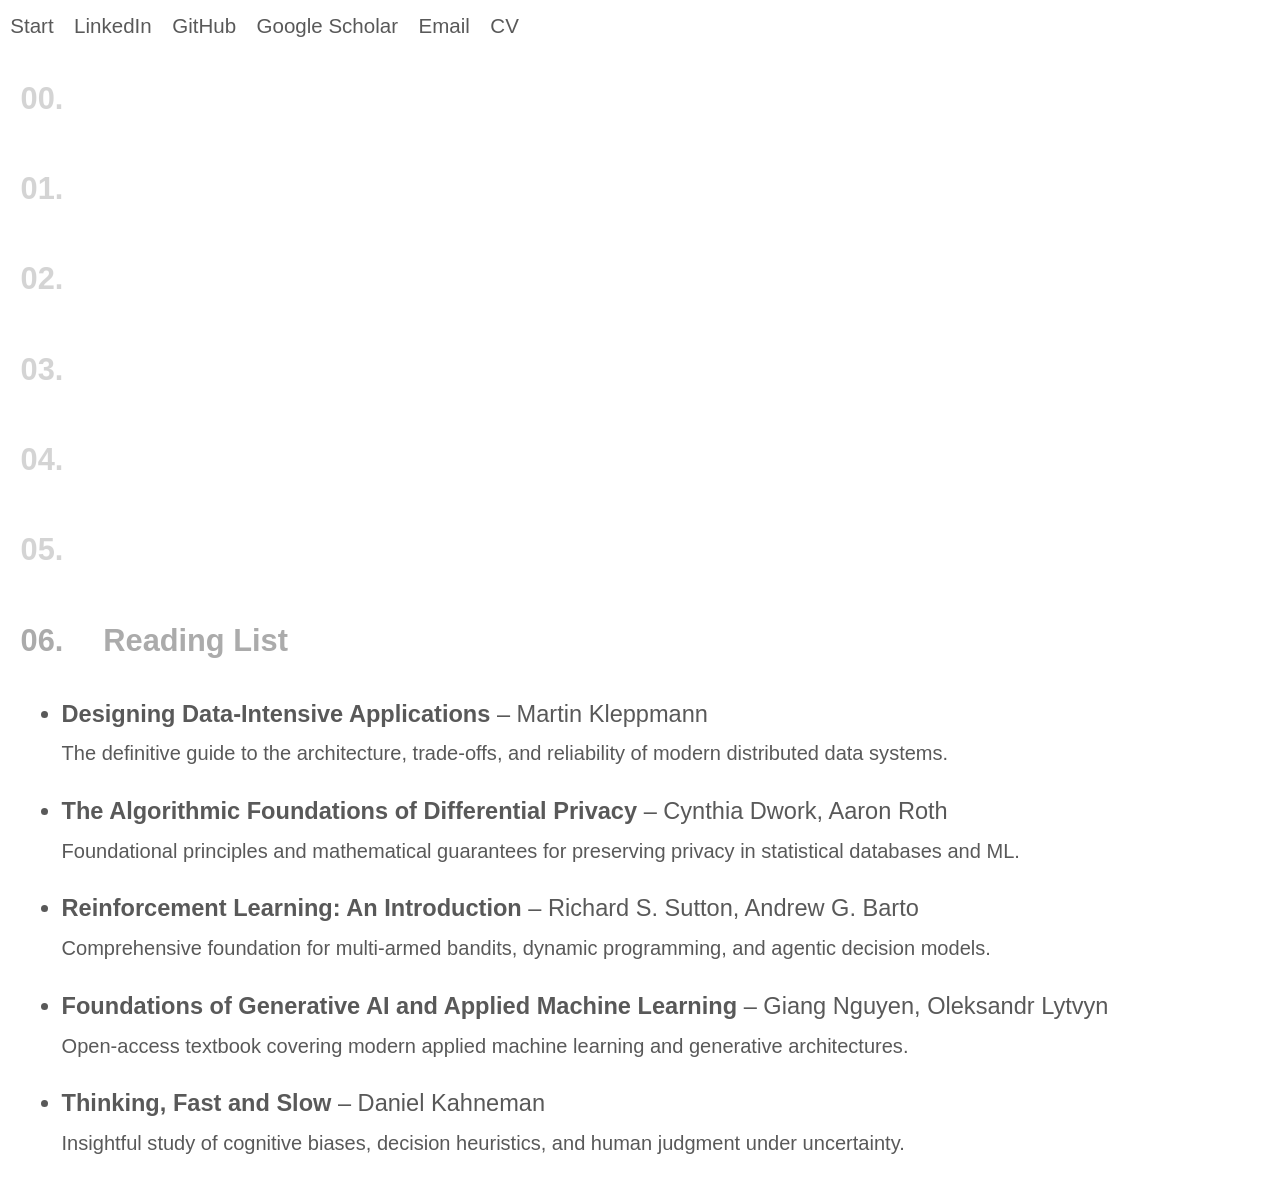
<file: pages/06.html>
<!DOCTYPE html>
<html lang="en" class="is-signal" style="--rgb-theme: 154, 162, 0;">
<head>
    <title>Oleksandr Lytvyn</title>
    <link rel="stylesheet" href="../styles/styles_v2.css">
    <meta charset="utf-8">
    <meta content="ie=edge" http-equiv="x-ua-compatible">
    <meta name="handheldfriendly" content="true">
    <meta name="viewport" content="initial-scale=1, width=device-width">
</head>

<body class="page-06">
<header class="simple__header">
    <nav>
      <ul>
        <li><a href="../index.html" aria-label="Start">Start</a></li>
        <li><a href="https://www.linkedin.com/in/oleksandr-lytvyn/" aria-label="LinkedIn">LinkedIn</a></li>
        <li><a href="https://github.com/letv3" aria-label="GitHub">GitHub</a></li>
        <li><a href="https://scholar.google.com/citations?user=HiXzCqEAAAAJ&hl=en&oi=ao" aria-label="Google Scholar">Google Scholar</a></li>
        <li><a href="mailto:ol.lytvyn.v@gmail.com" aria-label="Email">Email</a></li>
        <li><a href="https://drive.google.com/file/d/1knvT3Cs17FGMiMRa4AtPcIe1e4J1JzKx/view?usp=sharing" aria-label="CV">CV</a></li>
      </ul>
    </nav>
</header>

<main>

<section class="signal">
  <header class="signal__header">
    <a href="00.html" aria-label="Signal 00. Start here">
      <dl>
        <dt>00.</dt>
        <dd>Start here</dd>
      </dl>
    </a>
  </header>
</section>

<section class="signal">
  <header class="signal__header">
    <a href="01.html" aria-label="01. Experience">
      <dl>
        <dt>01.</dt>
        <dd>Experience</dd>
      </dl>
    </a>
  </header>
</section>

<section class="signal">
  <header class="signal__header">
    <a href="02.html" aria-label="02. Education">
      <dl>
        <dt>02.</dt>
        <dd>Education</dd>
      </dl>
    </a>
  </header>
</section>

<section class="signal">
  <header class="signal__header">
    <a href="03.html" aria-label="03. Academia">
      <dl>
        <dt>03.</dt>
        <dd>Academia</dd>
      </dl>
    </a>
  </header>
</section>

<section class="signal">
  <header class="signal__header">
    <a href="04.html" aria-label="04. Projects">
      <dl>
        <dt>04.</dt>
        <dd>Projects</dd>
      </dl>
    </a>
  </header>
</section>

<section class="signal">
  <header class="signal__header">
    <a href="05.html" aria-label="05. Personal">
      <dl>
        <dt>05.</dt>
        <dd>Personal</dd>
      </dl>
    </a>
  </header>
</section>

<section class="signal" data-current="true">
    <header class="signal__header">
      <a href="06.html" aria-label="06. Reading List">
        <dl>
          <dt>06.</dt>
          <dd>Reading List</dd>
        </dl>
      </a>
    </header>
    <div class="signal__content">
      <ul>
        <li>
          <strong>Designing Data-Intensive Applications</strong> – Martin Kleppmann
          <p>The definitive guide to the architecture, trade-offs, and reliability of modern distributed data systems.</p>
        </li>
        <li>
          <strong>The Algorithmic Foundations of Differential Privacy</strong> – Cynthia Dwork, Aaron Roth
          <p>Foundational principles and mathematical guarantees for preserving privacy in statistical databases and ML.</p>
        </li>
        <li>
          <strong>Reinforcement Learning: An Introduction</strong> – Richard S. Sutton, Andrew G. Barto
          <p>Comprehensive foundation for multi-armed bandits, dynamic programming, and agentic decision models.</p>
        </li>
        <li>
          <strong>Foundations of Generative AI and Applied Machine Learning</strong> – Giang Nguyen, Oleksandr Lytvyn
          <p>Open-access textbook covering modern applied machine learning and generative architectures.</p>
        </li>
        <li>
          <strong>Thinking, Fast and Slow</strong> – Daniel Kahneman
          <p>Insightful study of cognitive biases, decision heuristics, and human judgment under uncertainty.</p>
        </li>
      </ul>
    </div>
</section>

</main>
</body>
</html>
</file>
<file: styles/styles_v2.css>
:root {
  /* Color palette */
  --color-white: #fff;
  --color-black: #222;
  --color-neutral: #777;
  --color-background: #edeae6;

  /* Modular spacing (in em so it scales with text size) */
  --space-x-small: 0.25em;
  --space-small: 0.5em;
  --space-medium: 1em;
  --space-large: 2em;

  /* Responsive base type size */
  --type-base: calc(1.6em + 0.5vw);
}

html {
  font-size: 10px;
}

body {
  margin: 0;
  padding: 0;
  background-color: #FFFFFF; /* Set background color for the first page */
  color: #595959; 
  font-family: 'Source Sans Variable', Helvetica, sans-serif;
  font-size: var(--type-base);
  line-height: 1.6;
  overflow: auto; /* Enable scroll */
}

h1, h2, h3, h4 {
  margin-top: var(--space-small);
  margin-bottom: var(--space-small);
  font-weight: 600;
}

p, ul, ol {
  margin-bottom: var(--space-medium);
}

a {
  color: var(--color-link);
  text-decoration: none;
}

a:hover {
  text-decoration: underline;
}

/* Simple container centered with whitespace */
.container {
  max-width: 60ch;
  margin: 0 auto;
  padding: var(--space-large) var(--space-medium);
}

/* Forms styled simply */
input, textarea, button, select {
  font-family: inherit;
  font-size: 1em;
  margin: 0;
  padding: var(--space-small);
  border: 1px solid var(--color-neutral);
  border-radius: 4px;
}

button {
  background-color: var(--color-accent);
  color: var(--color-white);
  cursor: pointer;
}

button:hover {
  filter: brightness(0.9);
}

/* Responsive font scaling stops at large screens */
@media (min-width: 45em) {
  :root { --type-base: calc(0.9em + 0.9vw); }
}

@media (min-width: 91em) {
  :root { --type-base: 2.2em; }
}

.signal__header dl {
  display: flex;
  align-items: center;
}

.signal__header dt {
    font-size: 2em; /* Larger font size for section numbers */
    font-weight: bold; /* Bold font for emphasis */
}
  
.signal__header dd {
    font-size: 1.5em; /* Slightly smaller font size for section names */
    font-weight: bold; /* Bold font for emphasis */
    display: none; /* Hide section names by default */
}

.signal__header:hover dd {
  display: block; /* Show section names on hover */
}

.signal[data-current="true"] .signal__header dd {
  display: block; /* Always show the section name for the current section */
}

.signal {
  display: flex;
  flex-direction: column;
  align-items: flex-start;
  padding-left: var(--space-medium); /* Ensure consistent left padding */
  opacity: 0.5; /* Dim all sections by default */
}

.signal__header {
  width: 100%;
  opacity: 0.5; /* Fade section headers by default */
}

.signal__header:hover {
  opacity: 1; /* Emphasize on hover */
}

p {
    font-size: 1.2em; /* Adjust font size for readability */
}

.signal__header dt,
.signal__header dd {
  font-size: 1.5em; /* Set the same font size for both */
}

.simple__header {
  background-color: transparent; /* Make header transparent */
  padding: var(--space-small);
}

.simple__header nav ul {
  display: flex;
  list-style: none;
  padding: 0;
  margin: 0;
}

.simple__header nav ul li {
  margin-right: var(--space-medium);
}

.simple__header nav ul li a {
  color: var(--color-link);
  text-decoration: none;
}

.simple__header nav ul li a:hover {
  text-decoration: underline;
}

.signal p {
  padding-left: var(--space-medium); /* Align text with section name */
  font-size: 0.95em;
  line-height: 1.5;
}

.signal__content ul {
  padding-left: var(--space-medium);
  margin-top: var(--space-small);
}

.signal__content ul > li {
  margin-bottom: var(--space-medium);
  font-size: 1.15em;
  color: inherit;
}

.signal__content ul > li > strong {
  font-weight: 700;
  color: inherit;
}

.signal__content ul > li p {
  padding-left: 0;
  font-size: 0.85em;
  color: inherit;
  margin-top: 0.25em;
  margin-bottom: 0.5em;
  line-height: 1.55;
}

body.index-page .signal__header dd {
  display: block; /* Show section names on the index page */
}

.signal:hover ~ .signal {
  opacity: 0.5; /* Make other sections less pronounced */
}

.signal:hover {
  opacity: 1; /* Emphasize the hovered section */
}

.signal__content {
  padding-left: var(--space-medium); /* Align with section name */
}

.signal__header a {
  text-decoration: none; /* Remove underline from links */
}

.signal__header a:hover {
  text-decoration: none; /* Remove underline on hover as well */
}


body.page-00 .signal[data-current="true"],
body.page-01 .signal[data-current="true"],
body.page-02 .signal[data-current="true"],
body.page-03 .signal[data-current="true"],
body.page-04 .signal[data-current="true"],
body.page-05 .signal[data-current="true"],
body.page-06 .signal[data-current="true"] {
  opacity: 1; /* Ensure full opacity on the corresponding page */
}

.signal,
.signal__header dt,
.signal__header dd {
  transition: opacity 0.3s ease-in-out; /* Smooth opacity transition */
}
</file>
